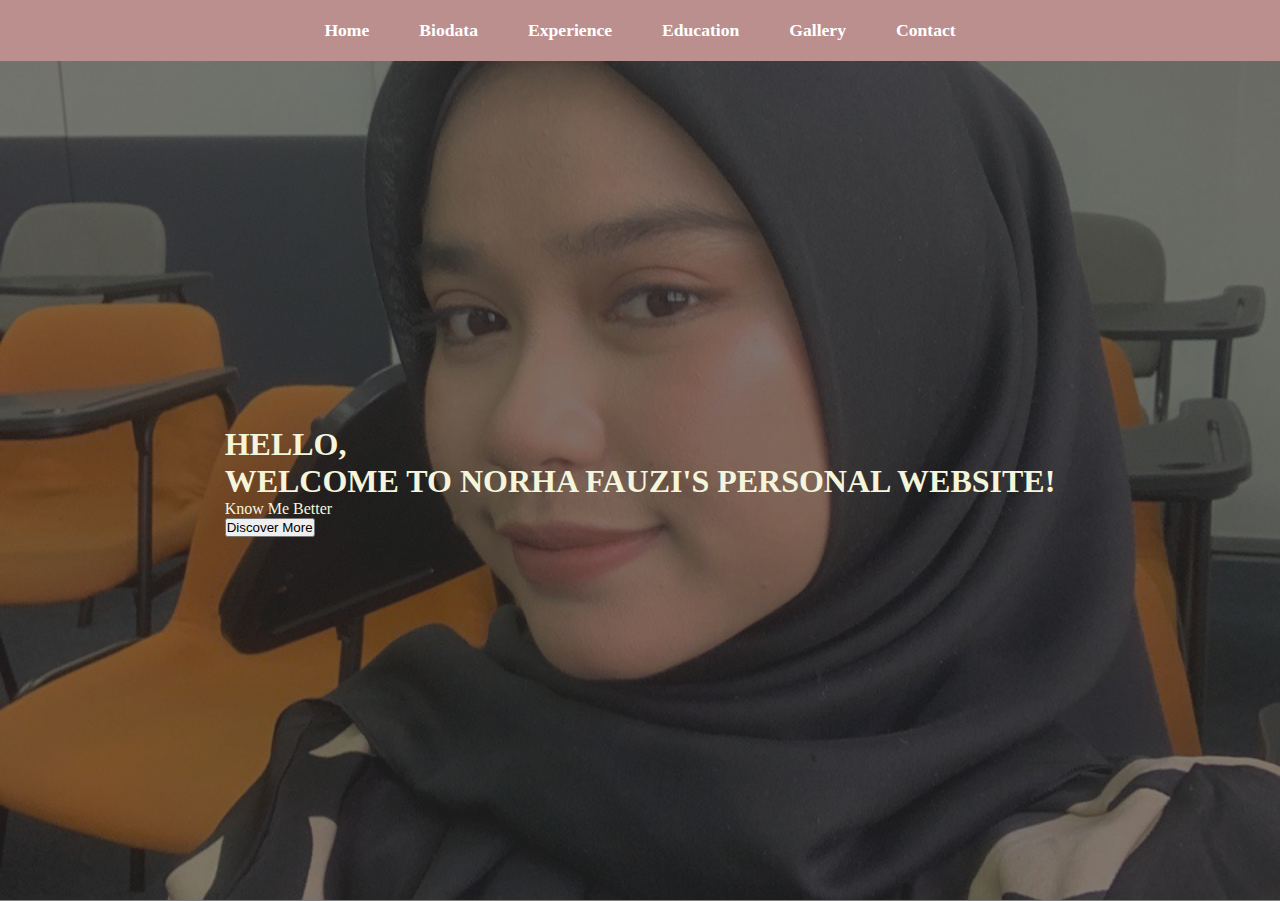
<file: index.html>
<!DOCTYPE html> 
<html> 
<head> 
 <meta charset="utf-8"> 
 <meta name="viewport" content="width=device-width, initial-scale=1"> 
 <title>My Homepage</title>  
 
 <link rel="stylesheet" type="text/css" href="css/style.css"> 
 


</head> 
<body> 
 <nav class="navbar"> 
 
  <ul> 
   <li><a href="index.html">Home</a></li> 
   <li><a href="biodata.html">Biodata</a></li> 
   <li><a href="experience.html">Experience</a></li> 
   <li><a href="education.html">Education</a></li> 
   
   <li><a href="gallery.html">Gallery</a></li> 
   <li><a href="contact.html">Contact</a></li>  
  </ul> 
 </nav> 
 
 <section id="home"> 
  <div class="main"> 
   <h1 class="headings"> HELLO, <br> WELCOME TO NORHA FAUZI'S PERSONAL WEBSITE! </h1> 
   <p id="First content">Know Me Better</p> 
 
 <button type="button" onclick="myContent()">Discover More</button> 
 
 <script> 
  function myContent()  
  {  
    document.getElementById("First content").innerHTML = "Let's Go!"; 
  } 
 </script> 
   <script> 
  { 
   alert("Let's take a look\n my website!") 
  } 
 
 
 </script> 
  </div> 
 </section> 
 
</body> 
</html>
</file>
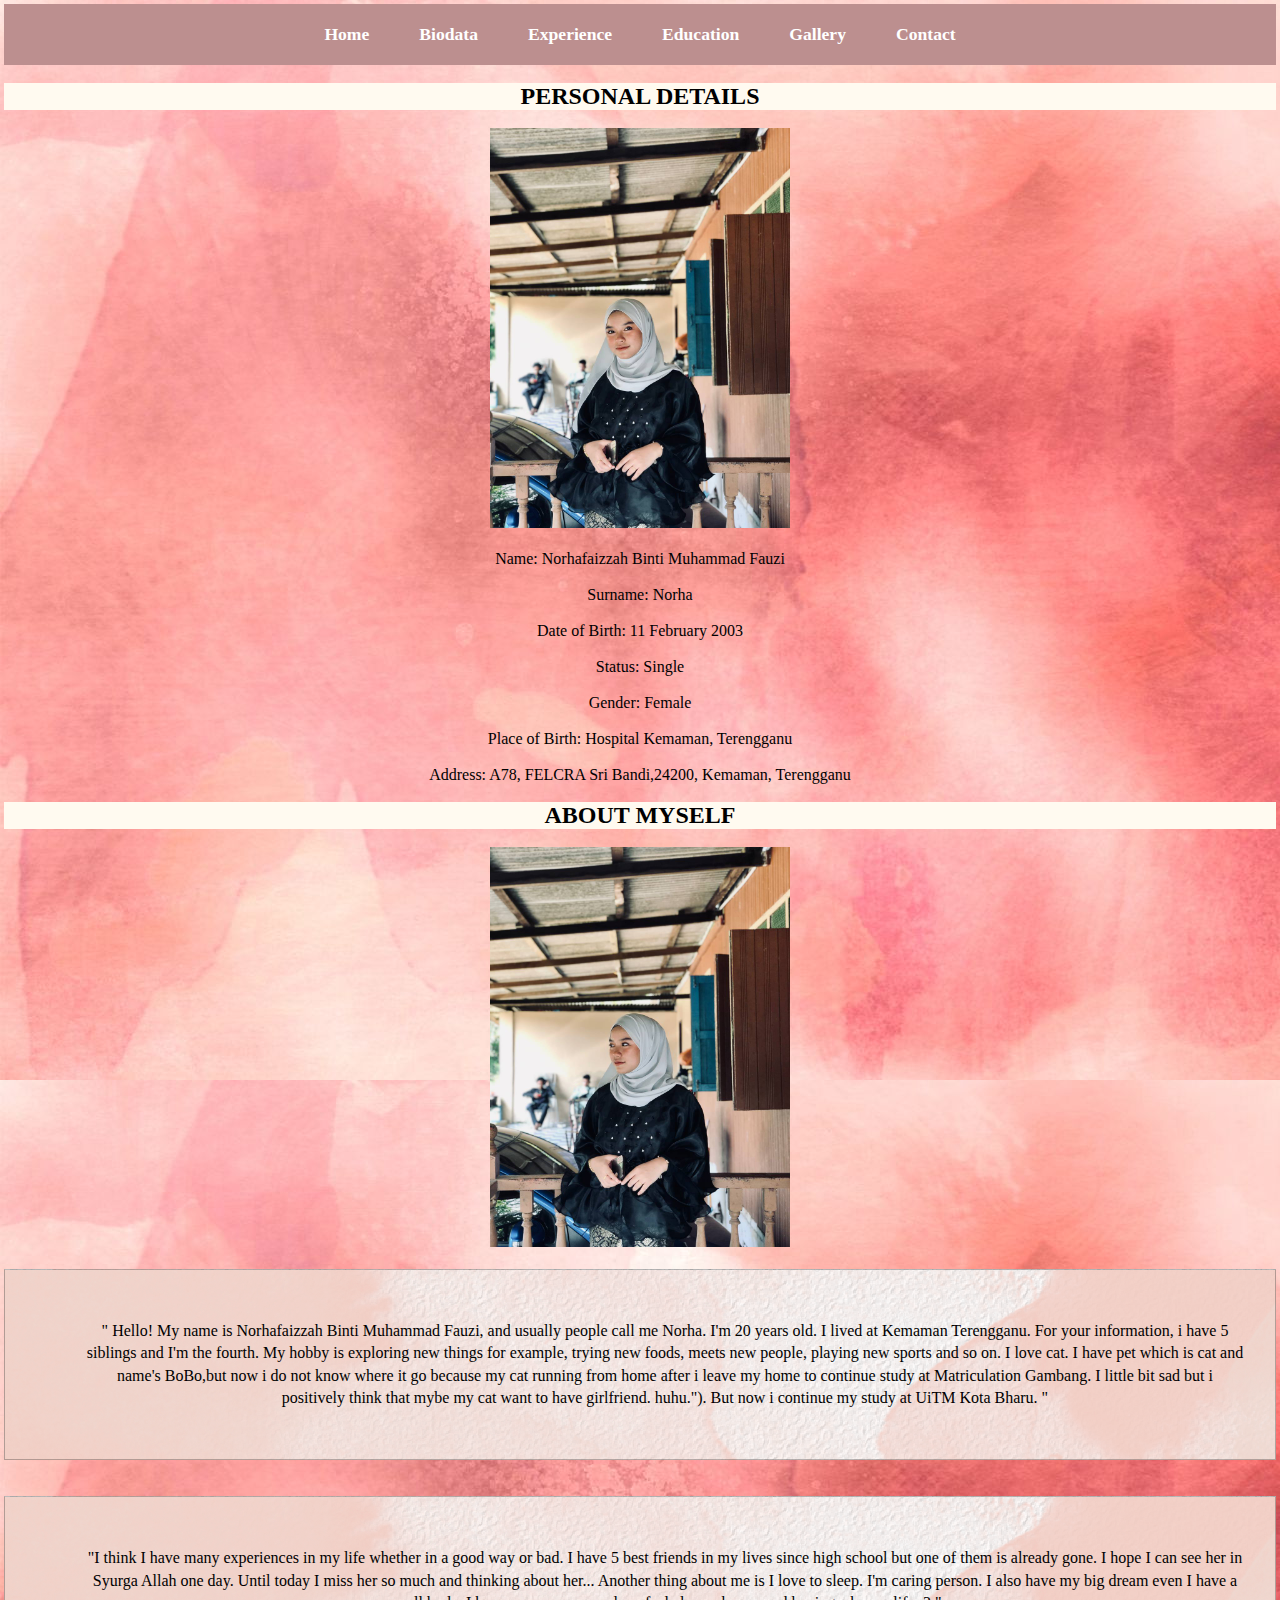
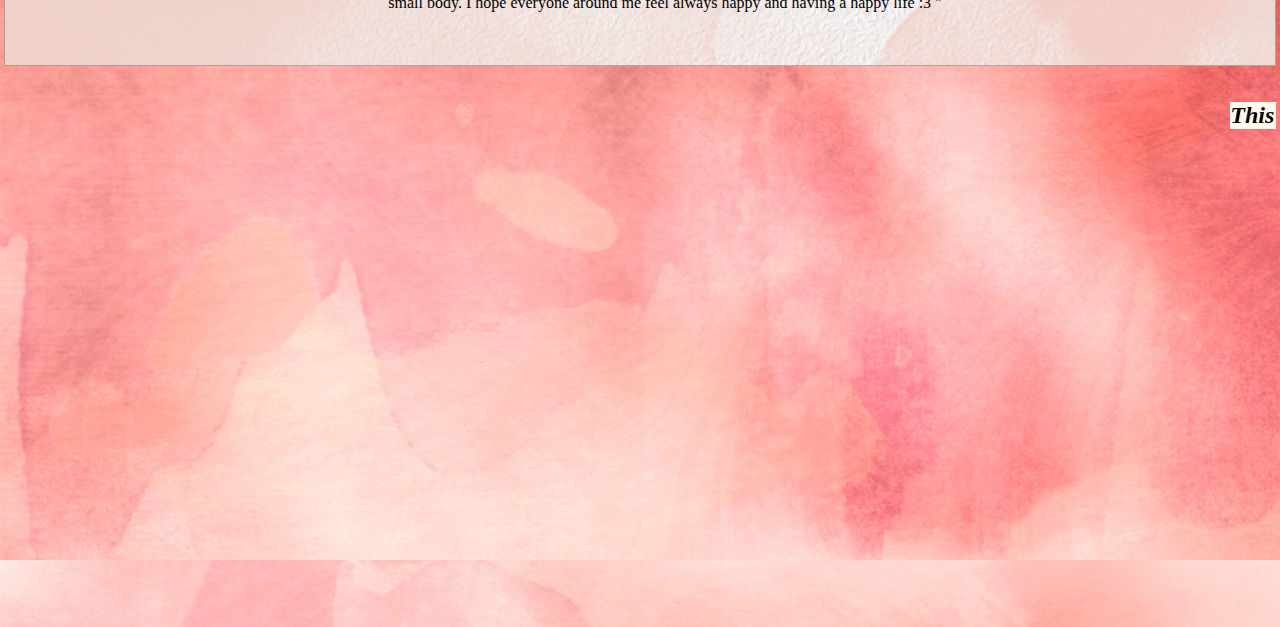
<file: biodata.html>
<!DOCTYPE html> 
<html> 
<head> 
 <meta charset="utf-8"> 
 <meta name="viewport" content="width=device-width, initial-scale=1"> 
 <title>My Biodata</title> 
 <link rel="stylesheet" type="text/css" href="css/style.css"> 
 
 
 <style type="text/css"> 
   
  body { 
   font: Arial; 
   padding: 0.3%; 
   text-align: center; 
   background-image: url("img/try3.jpg"); 
  } 
 
  p { 
   line-height: 1.4em; 
  } 
 
 </style> 
 
</head> 
<body> 
 <nav class="navbar"> 
   
   <ul> 
      <li><a href="index.html">Home</a></li> 
      <li><a href="biodata.html">Biodata</a></li> 
      <li><a href="experience.html">Experience</a></li> 
      <li><a href="education.html">Education</a></li> 
      <li><a href="gallery.html">Gallery</a></li> 
      <li><a href="contact.html">Contact</a></li>  
     </ul> 
 </nav> 
 
 <section class="main-content">
   <br> 
   <h2 style="background-color:floralwhite;">PERSONAL DETAILS</h2> 
   <br>
  <div> 
   <img src="img/saya.jpeg" width="300px", height="400px" alt=""> 
  </div> 
 
</head> 
<body> 
 
<div>
 <br>
   <dt>Name: Norhafaizzah Binti Muhammad Fauzi</dt> 
 <br> 
   <dt>Surname: Norha</dt> 
<br> 
   <dt>Date of Birth: 11 February 2003</dt> 
<br> 
   <dt>Status: Single</dt> 
<br> 
   <dt>Gender: Female</dt> 
<br> 
   <dt>Place of Birth: Hospital Kemaman, Terengganu</dt> 
<br> 
   <dt>Address: A78, FELCRA Sri Bandi,24200, Kemaman, Terengganu</dt> 
</br> 
 
  </div> 
 
</body> 
 
    
 <section id="Biodata"> 
  <div id="Pic"> 
    
   <div id="Intro"> 
      <h2 style="background-color:floralwhite;">ABOUT MYSELF</h2> 
    <br>
    <img src="img/saya2.jpeg" width="300px" height="400px" alt="">  
     <br>
    <style> 
p { 
  border: 1px solid rgba(0, 0, 0, 0.258); 
  background-image: url("img/try2.jpg"); 
  padding-top: 50px; 
  padding-right: 30px; 
  padding-bottom: 50px; 
  padding-left: 80px; 
  text-align: center; 
} 
</style> 
     
    <br><p>" Hello! My name is Norhafaizzah Binti Muhammad Fauzi, and usually people call me Norha. I'm 20 years old. I lived at Kemaman Terengganu. For your information, i have 5 siblings and I'm the fourth. My hobby is exploring new things for example, trying new foods, meets new people, playing new sports and so on. I love cat. I have pet which is cat and name's BoBo,but now i do not know where it go because my cat running from home after i leave my home to continue study at Matriculation Gambang. I little bit sad but i positively think that mybe my cat want to have girlfriend. huhu."). But now i continue my study at UiTM Kota Bharu.
      "</p> <br>

      <br> <p>"I think I have many experiences in my life whether in a good way or bad. I have 5 best friends in my lives since high school but one of them is already gone. I hope I can see her in Syurga Allah one day. Until today I miss her so much and thinking about her... Another thing about me is I love to sleep. I'm caring person. I also have my big dream even I have a small body. I hope everyone around me feel always happy and having a happy life :3 "
         

      </p>
      <br>
      <br> 
</div> 
   
 </section> 
 
 <marquee><i><h2 style="background-color:floralwhite;">This is the location of UiTM Kota Bharu, where I continued studying at the degree level.</h2></i>
 </marquee>

 <br>
 <br>
 <iframe src="https://www.google.com/maps/embed?pb=!1m18!1m12!1m3!1d3967.1147540338957!2d102.22830927364703!3d6.115250727775628!2m3!1f0!2f0!3f0!3m2!1i1024!2i768!4f13.1!3m3!1m2!1s0x31b6afc3ed4c95fd%3A0x101640f19756f575!2sUiTM%20Cawangan%20Kelantan%20Kampus%20Kota%20Bharu!5e0!3m2!1sen!2smy!4v1703828704262!5m2!1sen!2smy" width="600" height="450" style="border:0;" allowfullscreen="" loading="lazy" referrerpolicy="no-referrer-when-downgrade"></iframe></br> 
    <br>
    
</body> 
</html>
</file>
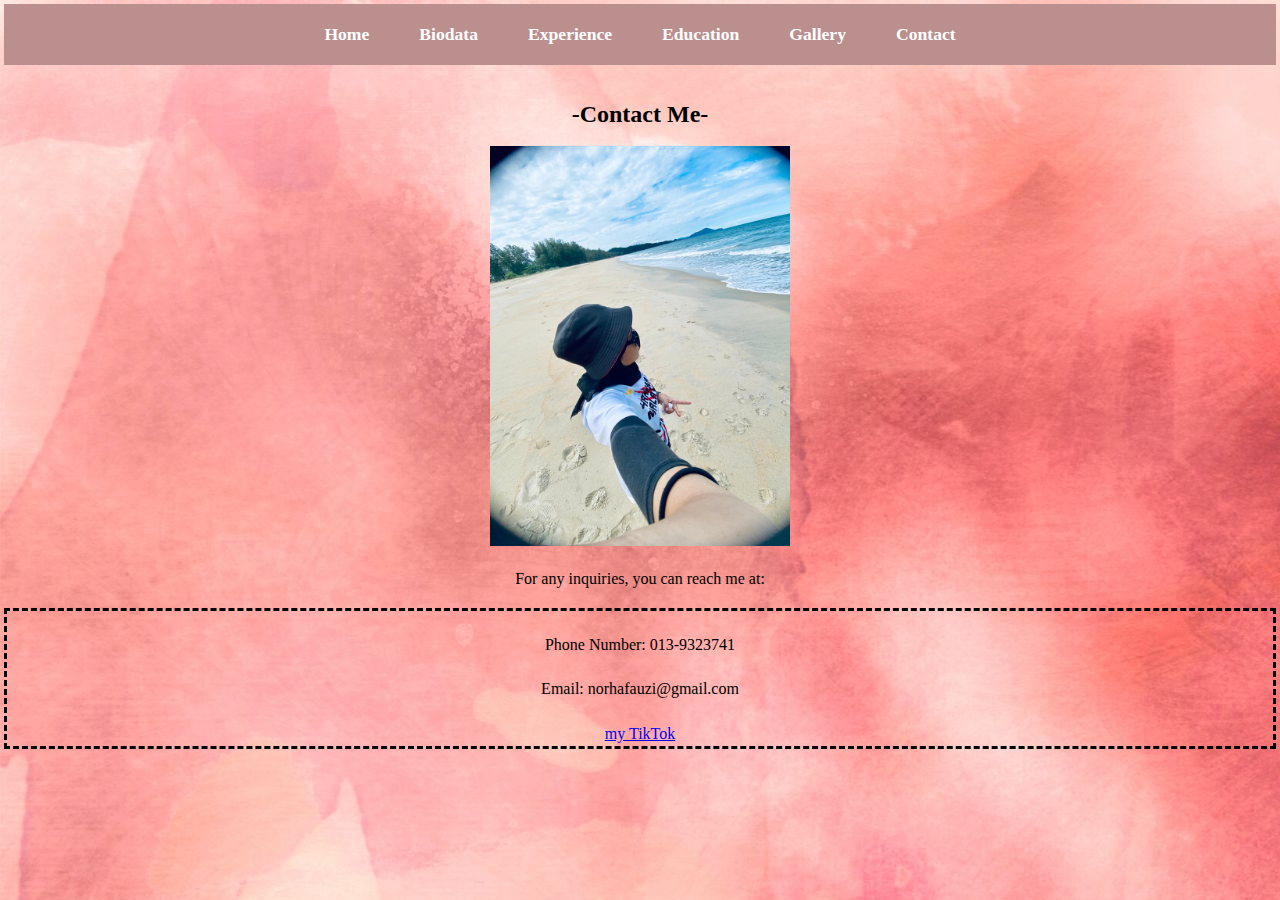
<file: contact.html>
<!DOCTYPE html> 
<html> 
<head> 
 <meta charset="utf-8"> 
 <meta name="viewport" content="width=device-width, initial-scale=1"> 
 <title>My Contact</title> 
 <link rel="stylesheet" type="text/css" href="css/style.css"> 
 
<style type="text/css"> 
   
  body { 
   font: Arial; 
   padding: 0.3%; 
   text-align: center; 
   background-image: url("img/try3.jpg"); 
  } 
 
  p { 
   line-height: 1.4em; 
  } 
 
  div.box { 
   text-align: center; 
  } 
 </style> 
 
</head> 
<body> 
 <nav class="navbar"> 
  <ul> 
    <li><a href="index.html">Home</a></li> 
    <li><a href="biodata.html">Biodata</a></li> 
    <li><a href="experience.html">Experience</a></li> 
    <li><a href="education.html">Education</a></li> 
    <li><a href="gallery.html">Gallery</a></li> 
    <li><a href="contact.html">Contact</a></li>  
   </ul>
 </nav> 
 
 <style> 
img:hover { 
  animation: shake 0.5s; 
  animation-iteration-count: infinite; 
} 
 

</style> 
</head> 
<body> 
 <br>
 <br>
<h2 style= "text-align: center;">-Contact Me-</h2> 
<br>
<img src="img/mine.jpeg" width="300" height="400"> 
 
</body> 
<br>
 
<style> 
  p.dashed {border-style: dashed;} 
</style> 
</head> 
<body> 
 <br>

  <p> For any inquiries, you can reach me at:</p> 
  <br> 

<p class="dashed" style= "text-align: center;"><br>Phone Number: 013-9323741</br> 
    
   <br>Email: norhafauzi@gmail.com</br> 
    
   
   <br><a href="https://www.tiktok.com/@nornotnur._?_t=8j4jz0tshmx&_r=1"> my TikTok</a></br> 
   </p> 
   <br>
   <br>
 
</body> 
</html>
</file>
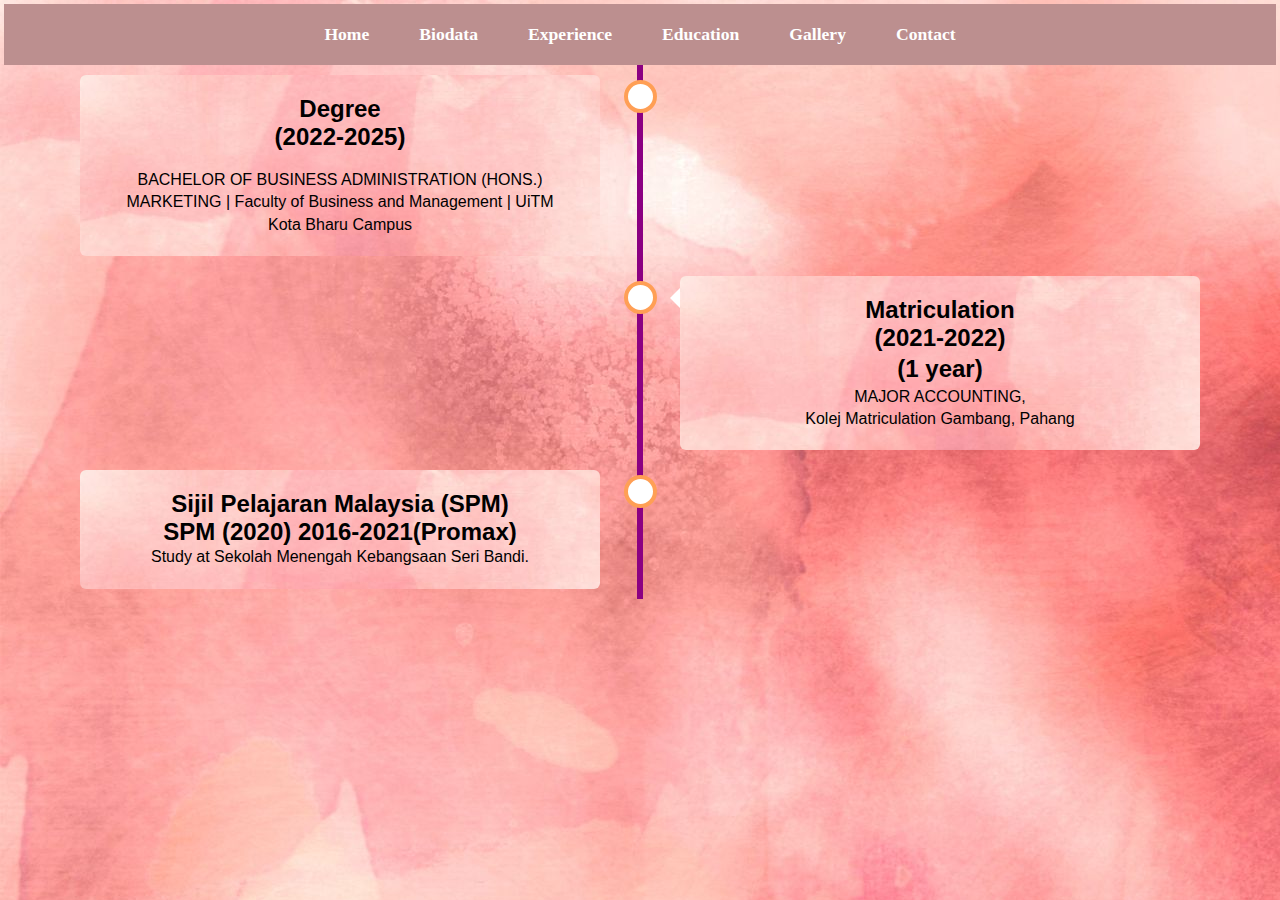
<file: education.html>
<!DOCTYPE html> 
<html> 
<head> 
 <meta charset="utf-8"> 
 <meta name="viewport" content="width=device-width, initial-scale=1"> 
 <title>My Education</title> 
 <link rel="stylesheet" type="text/css" href="css/style.css"> 
 

 
<style type="text/css"> 
   
  body { 
   font: Arial; 
   padding: 0.3%; 
   text-align: center; 
   background-image: url("img/try3.jpg"); 
  } 
 
  p { 
   line-height: 1.4em; 
  } 
 
  div.box { 
   text-align: center; 
  } 
 </style> 
<body> 
 
  </div> 
 <nav class="navbar"> 
  <ul> 
    <li><a href="index.html">Home</a></li> 
    <li><a href="biodata.html">Biodata</a></li> 
    <li><a href="experience.html">Experience</a></li> 
    <li><a href="education.html">Education</a></li> 
    <li><a href="gallery.html">Gallery</a></li> 
    <li><a href="contact.html">Contact</a></li>  
   </ul> 
 </nav> 
 
<body> 
 <meta name="viewport" content="width=device-width, initial-scale=1.0"> 
<style> 
* { 
  box-sizing: border-box; 
} 
 
body { 
  background-image: url("img/try3.jpg"); 
  font-family: Helvetica, sans-serif; 
} 
 
/* The actual timeline (the vertical ruler) */ 
.timeline { 
  position: relative; 
  max-width: 1200px; 
  margin: 0 auto; 
} 
 
/* The actual timeline (the vertical ruler) */ 
.timeline::after { 
  content: ''; 
  position: absolute; 
  width: 6px; 
  background-color: rgb(139, 0, 130); 
  top: 0; 
  bottom: 0; 
  left: 50%; 
  margin-left: -3px;  
} 
 
/* Container around content */ 
.container { 
  padding: 10px 40px; 
  position: relative; 
  background-color: inherit; 
  width: 50%; 
} 
 
/* The circles on the timeline */ 
.container::after { 
  content: ''; 
  position: absolute; 
  width: 25px; 
  height: 25px; 
  right: -17px; 
  background-color: white; 
  border: 4px solid #FF9F55; 
  top: 15px; 
  border-radius: 50%; 
  z-index: 1; 
} 
 
/* Place the container to the left */ 
.left { 
  left: 0; 
} 
 
/* Place the container to the right */ 
.right { 
  left: 50%; 
} 
 
/* Add arrows to the left container (pointing right) */ 
.left::before { 
  content: " "; 
  height: 0; 
  position: absolute; 
  top: 22px; 
  width: 0; 
  z-index: 1; 
  right: 30px; 
  border: medium solid white; 
  border-width: 10px 0 10px 10px; 
  border-color: transparent white transparent transparent; 
} 
 
/* Add arrows to the right container (pointing left) */ 
.right::before { 
  content: " "; 
  height: 0; 
  position: absolute; 
  top: 22px; 
  width: 0; 
  z-index: 1; 
  left: 30px; 
  border: medium solid white; 
  border-width: 10px 10px 10px 0; 
  border-color: transparent white transparent transparent; 
} 
 
/* Fix the circle for containers on the right side */ 
.right::after { 
  left: -16px; 
} 
 
/* The actual content */ 
.content { 
  padding: 20px 30px; 
  background-image: url("img/try3.jpg"); 
  position: relative; 
  border-radius: 6px; 
} 
 
/* Media queries - Responsive timeline on screens less than 600px wide */ 
@media screen and (max-width: 600px) { 
  /* Place the timelime to the left */ 
  .timeline::after { 
  left: 31px; 
  } 
   
  /* Full-width containers */ 
  .container { 
  width: 100%; 
  padding-left: 70px; 
  padding-right: 25px; 
  } 
   
  /* Make sure that all arrows are pointing leftwards */ 
  .container::before { 
  left: 60px; 
  border: medium solid white; 
  border-width: 10px 10px 10px 0; 
  border-color: transparent white transparent transparent; 
  } 
 
  /* Make sure all circles are at the same spot */ 
  .left::after, .right::after { 
  left: 15px; 
  } 
   
  /* Make all right containers behave like the left ones */ 
  .right { 
  left: 0%; 
  } 
} 
</style> 
</head> 
<body> 
 
<div class="timeline"> 
  <div class="container left"> 
    <div class="content"> 
      <h2>Degree  
      <br>(2022-2025)</br></h2> 
      <br>
      <p>BACHELOR OF BUSINESS ADMINISTRATION (HONS.) MARKETING | Faculty of Business and Management | UiTM Kota Bharu Campus</p> 
    </div> 
  </div> 
  <div class="container right"> 
    <div class="content"> 
      <h2>Matriculation  
      <br>(2021-2022)</br> 
      <p>(1 year)</p></h2>
      <p>MAJOR ACCOUNTING,<p>
      </p>
         <p>Kolej Matriculation Gambang, Pahang</p> 
    </div> 
  </div> 
  <div class="container left"> 
    <div class="content"> 
      <h2>Sijil Pelajaran Malaysia (SPM) 
      <br>
      SPM (2020)
      2016-2021(Promax)</br></h2> 
      <p>Study at Sekolah Menengah Kebangsaan Seri Bandi.</p> 
    </div> 
  </div> 
</body> 
  
 
</body> 
</html>
</file>
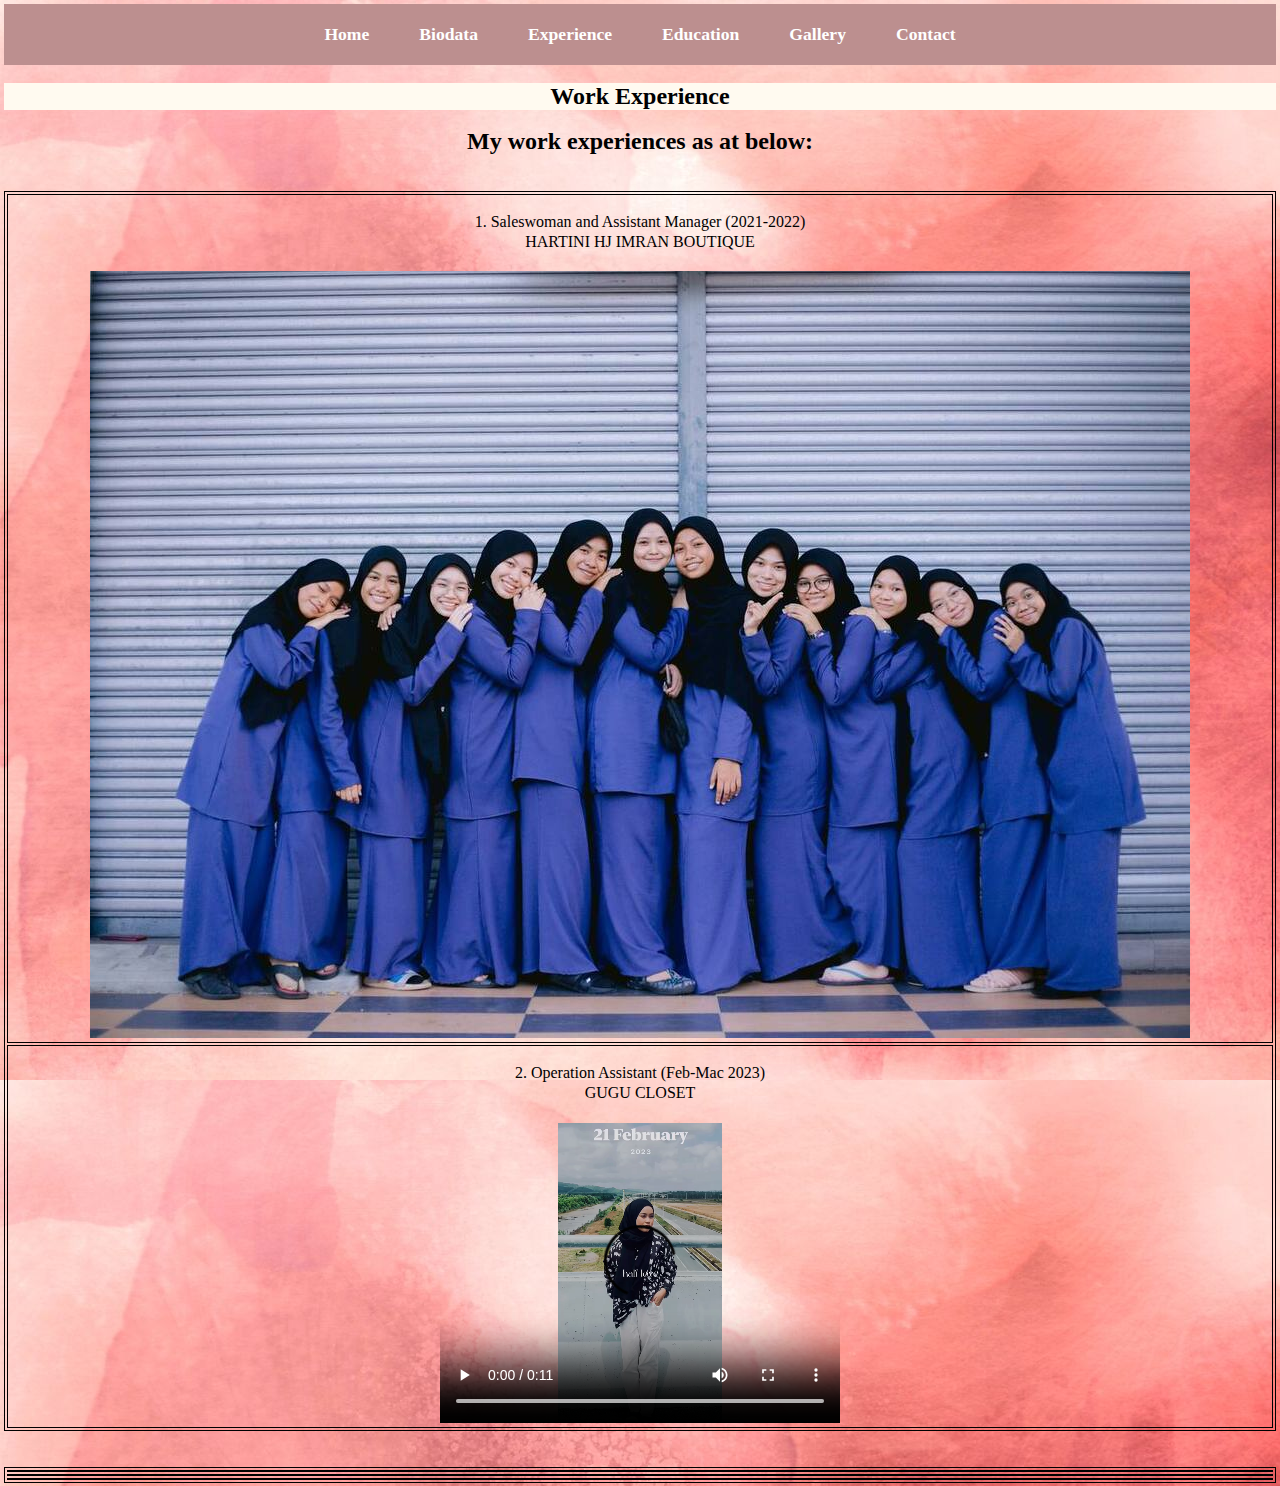
<file: experience.html>
<!DOCTYPE html> 
<html> 
<head> 
 <meta charset="utf-8"> 
 <meta name="viewport" content="width=device-width, initial-scale=1"> 
 <title>My Experience</title> 
 <link rel="stylesheet" type="text/css" href="css/style.css"> 
 
 
<body> 
 <nav class="navbar"> 
   
  <ul> 
    <li><a href="index.html">Home</a></li> 
    <li><a href="biodata.html">Biodata</a></li> 
    <li><a href="experience.html">Experience</a></li> 
    <li><a href="education.html">Education</a></li> 
    <li><a href="gallery.html">Gallery</a></li> 
    <li><a href="contact.html">Contact</a></li>  
   </ul>
 </nav> 
 
<style type="text/css"> 
   
  body { 
   font: Arial; 
   padding: 0.3%; 
   text-align: center; 
   background-image: url("img/try3.jpg"); 
  } 
 
  p { 
   line-height: 1.4em; 
  } 
 
  div.box { 
   text-align: center; 
  } 
 </style> 
 
 
<body> 
 <br> 
<h2 style="background-color:floralwhite;">Work Experience</h2> 

  </head> <br>
 
 
<body> 
 
<style> 
table, th, td { 
  border:1px solid black; 
} 
</style> 
<body> 
 
<h2>My work experiences as at below: </h2> 
 <br>
<table style="width:100%"> 
  <tr> 
    <td><br> 1. Saleswoman and Assistant Manager (2021-2022) 
    <p>HARTINI HJ IMRAN
      BOUTIQUE</p><br>
    <img src="img/kerja.jpg" alt=""> </td> 
     </tr> 

  <tr> 
    <td><br>
     2. Operation Assistant (Feb-Mac 2023) 
   <p>GUGU CLOSET</p> 
   <br> <video width="400" height="300" controls> 
    <source src="video/gugu.mp4" type="video/mp4">
      <br>
    </td>
  </td> 
 
  </tr> 
  <br>
</table> 
</head> 
 
 <br>
<h2>  </h2> 
 <br>
<table style="width:100%"> 
  <tr>
   <td></td> 
     
     
  </tr> 
  <tr> 
   <td></td> 
 
  </tr> 
 
 
  <tr> 
   <td></td> 
 
  </tr> 
 
</table> 
   
</body> 
</html>
</file>
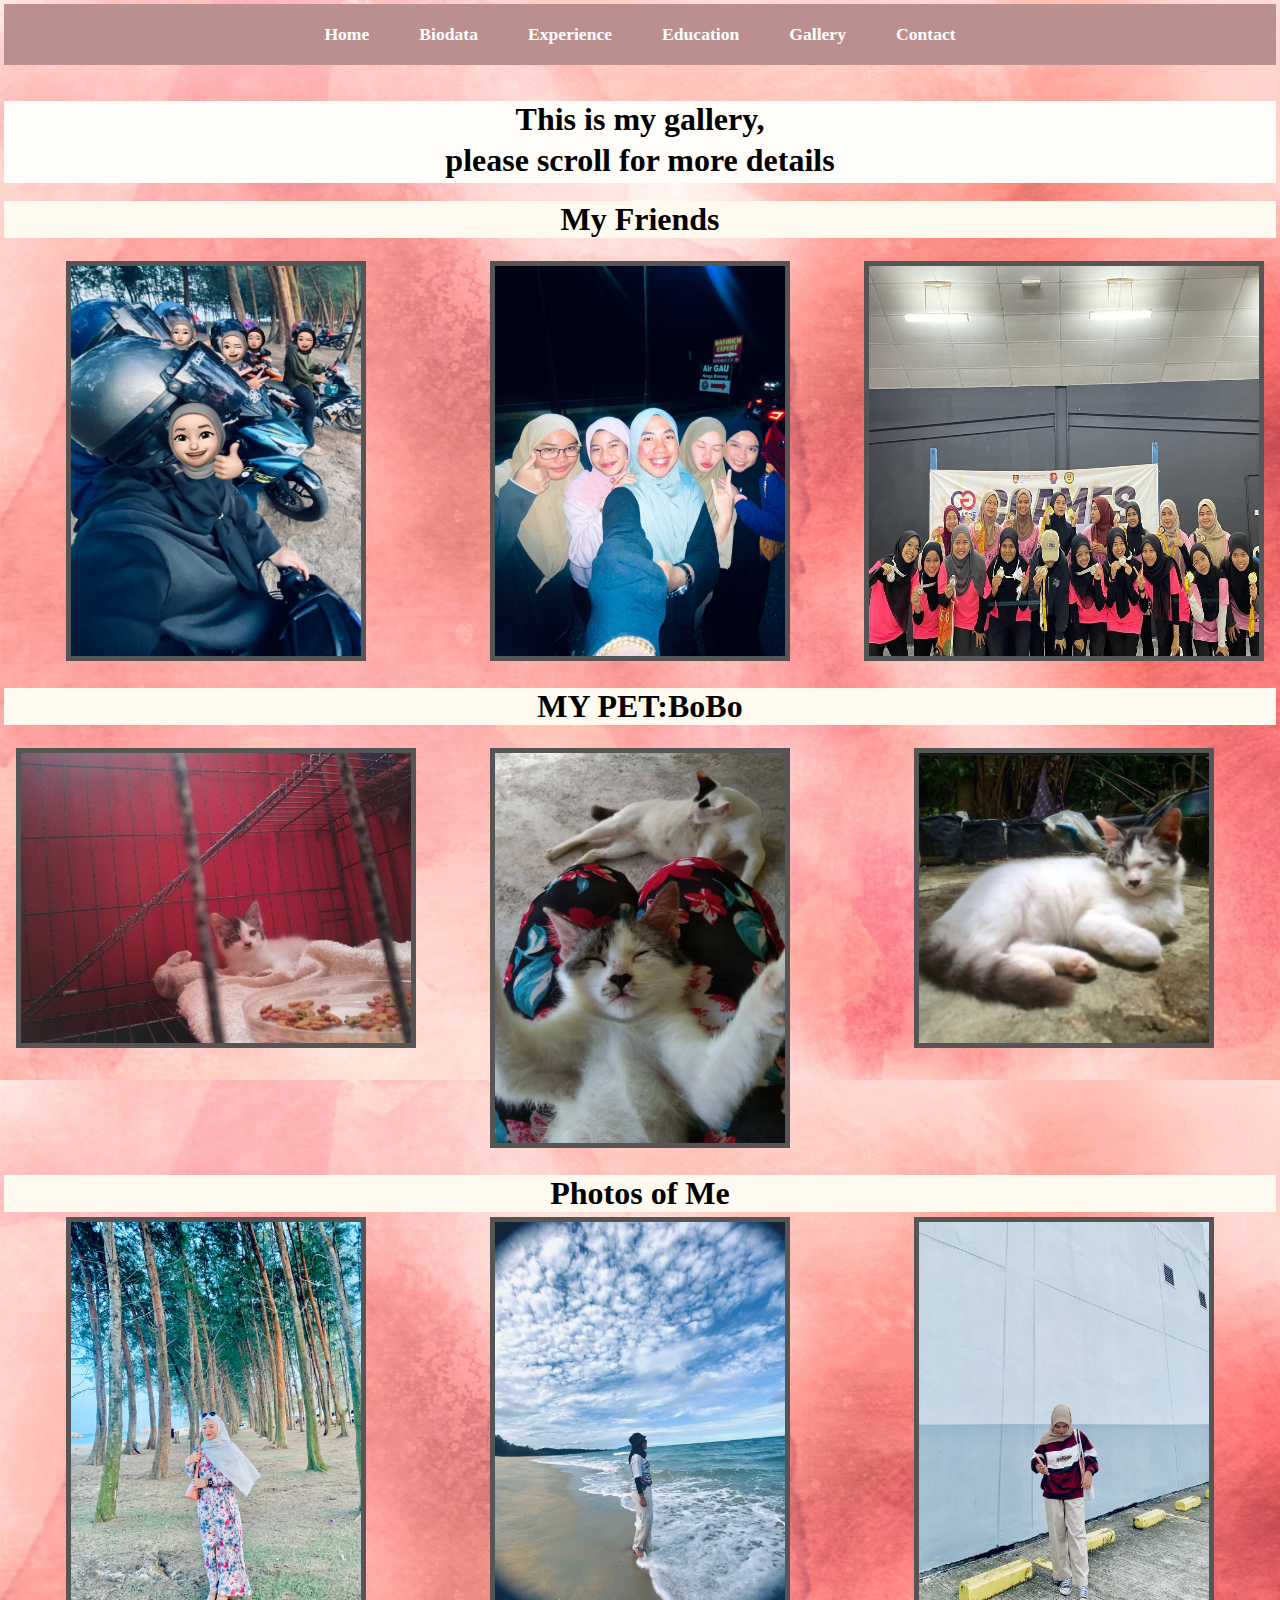
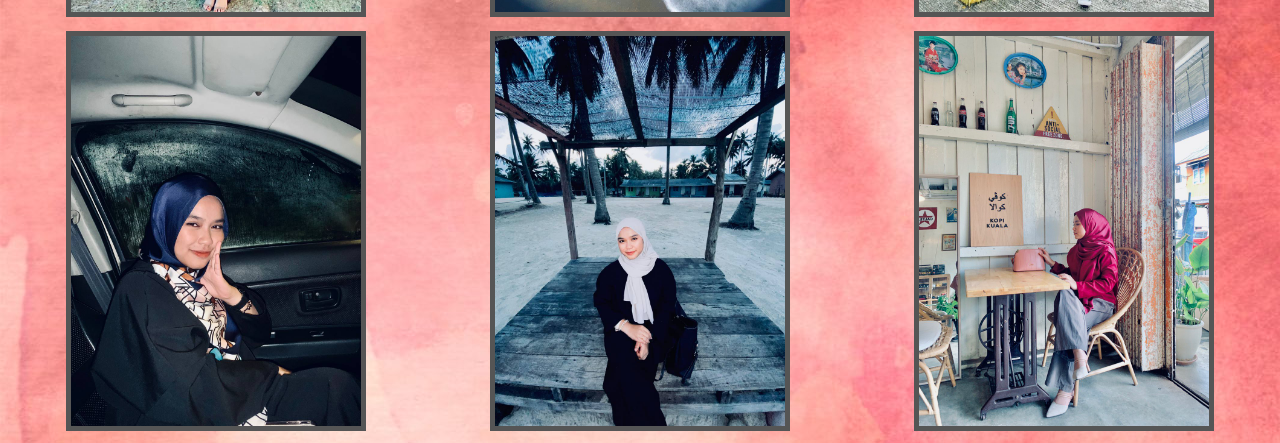
<file: gallery.html>
<!DOCTYPE html> 
<html> 
<head> 
 <meta charset="utf-8"> 
 <meta name="viewport" content="width=device-width, initial-scale=1"> 
 <title>My Gallery</title> 
 <link rel="stylesheet" type="text/css" href="css/style.css"> 
 
<style type="text/css"> 
   
  body { 
   font: Arial; 
   padding: 0.3%; 
   text-align: center; 
   background-image: url("img/try3.jpg"); 
  } 
 
  p { 
   line-height: 1.4em; 
  } 
 
  div.box { 
   text-align: center; 
  } 
 </style> 
 
</head> 
<body> 
 <nav class="navbar">
   
  <ul> 
    <li><a href="index.html">Home</a></li> 
    <li><a href="biodata.html">Biodata</a></li> 
    <li><a href="experience.html">Experience</a></li> 
    <li><a href="education.html">Education</a></li> 
    <li><a href="gallery.html">Gallery</a></li> 
    <li><a href="contact.html">Contact</a></li>  
   </ul>
 </nav> 
 
</body> 
 
<body> 
  <br>
  <br>
 <h1 style="background-color:rgb(255, 253, 249);">This is my gallery,
  <p>please scroll for more details</p> </h1> 
</body> 
 
<br>

<body> 
 <section id="Mygallery"> 
  <div id="Pic"> 
    
   <div id="Intro"> 
<style> 
img { 
  border: 5px solid #555; 
} 
 
* { 
  box-sizing: border-box; 
} 
 
.column { 
  float: left; 
  width: 33.33%; 
  padding: 5px; 
} 
 
/* Clearfix (clear floats) */ 
.row::after { 
  content: ""; 
  clear: both; 
  display: table; 
} 
</style> 
<body> 
</style> 
 
<body> 
 
 <h1 style="background-color:floralwhite;"> My Friends</h1> 
 <br>

 
<div class="row"> 
  <div class="column"> 
    <img src="img/kawan1.jpeg" width="300" height="400"> 
  </div> 
  <div class="column"> 
    <img src="img/kawan2.jpeg" width="300" height="400"> 
  </div> 
 <div class="column"> 
    <img src="img/kawan3.jpeg" width="400" height="400"> 
  </div> 
</div> 
</body> 
<br>
 
<body> 
 <h1 style="background-color:floralwhite;"> MY PET:BoBo</h1> 
 <br>

 
<div class="row"> 
  <div class="column"> 
    <img src="img/bobo1.jpeg" width="400" height="300"> 
  </div> 

  <div class="column"> 
    <img src="img/bobo3.jpeg" width="300" height="400"> 
  </div> 

  <div class="column"> 
    <img src="img/bobo2.jpeg" width="300" height="300"> 
  </div> 

 
</div>
</body> 

 <br> 
<body> 
 <h1 style="background-color:floralwhite;">Photos of Me</h1> 
 
<div class="row"> 
  <div class="column"> 
    <img src="img/me1.jpeg" width="300" height="400"> 
  </div> 
  <div class="column"> 
    <img src="img/me2.jpeg" width="300" height="400"> 
  </div> 
  <div class="column"> 
    <img src="img/me3.jpeg" width="300" height="400"> 
   </div> 
    <div class="column"> 
    <img src="img/me4.jpeg" width="300" height="400"> 
  </div> 
   <div class="column"> 
    <img src="img/me5.jpeg" width="300" height="400"> 
  </div> 
  <div class="column"> 
    <img src="img/me6.jpeg" width="300" height="400"> 
  </div> 
</body> 
 
 
 
</div> 
 
 
 
 </p> 
 
</body> 
   
 </section> 
 
 
</body> 
</html>
</file>
<file: css/style.css>
*{ margin: 0;
    padding: 0; box-sizing: border-box;
   }/* Navbar */
   .navbar{
    display: flex;
    justify-content: center; align-items: center;
    background-color: RosyBrown; position: sticky;
    top: 0;
   }
   .navbar ul{ display: flex;
    list-style: none; margin: 20px 0px;
   }.navbar ul li{
    font-family: Verdana;
    font-size: 1.1rem; font-weight: bold;
   }.navbar ul li a{
    text-decoration: none; color: white;
    padding: 8px 25px; transition: all .5s ease;
   }.navbar ul li a:hover{
    background-color: white; color: black;
    box-shadow: 0 0 10px white;}
    
  
   /* Home Section */#home{
    display: flex; flex-direction: column;
    background-color: rgba(0, 0, 0, 0.5); height: 840px;
    justify-content: center; align-items: center;
    color: beige;}
   #home::before{ content: "hello";
    position: absolute; top: 0;
    right: 0; background: url('me.jpeg') no-repeat center center/cover;
    height: 900px; width: 100%;
    z-index: -1; opacity: .8;
   }
</file>
